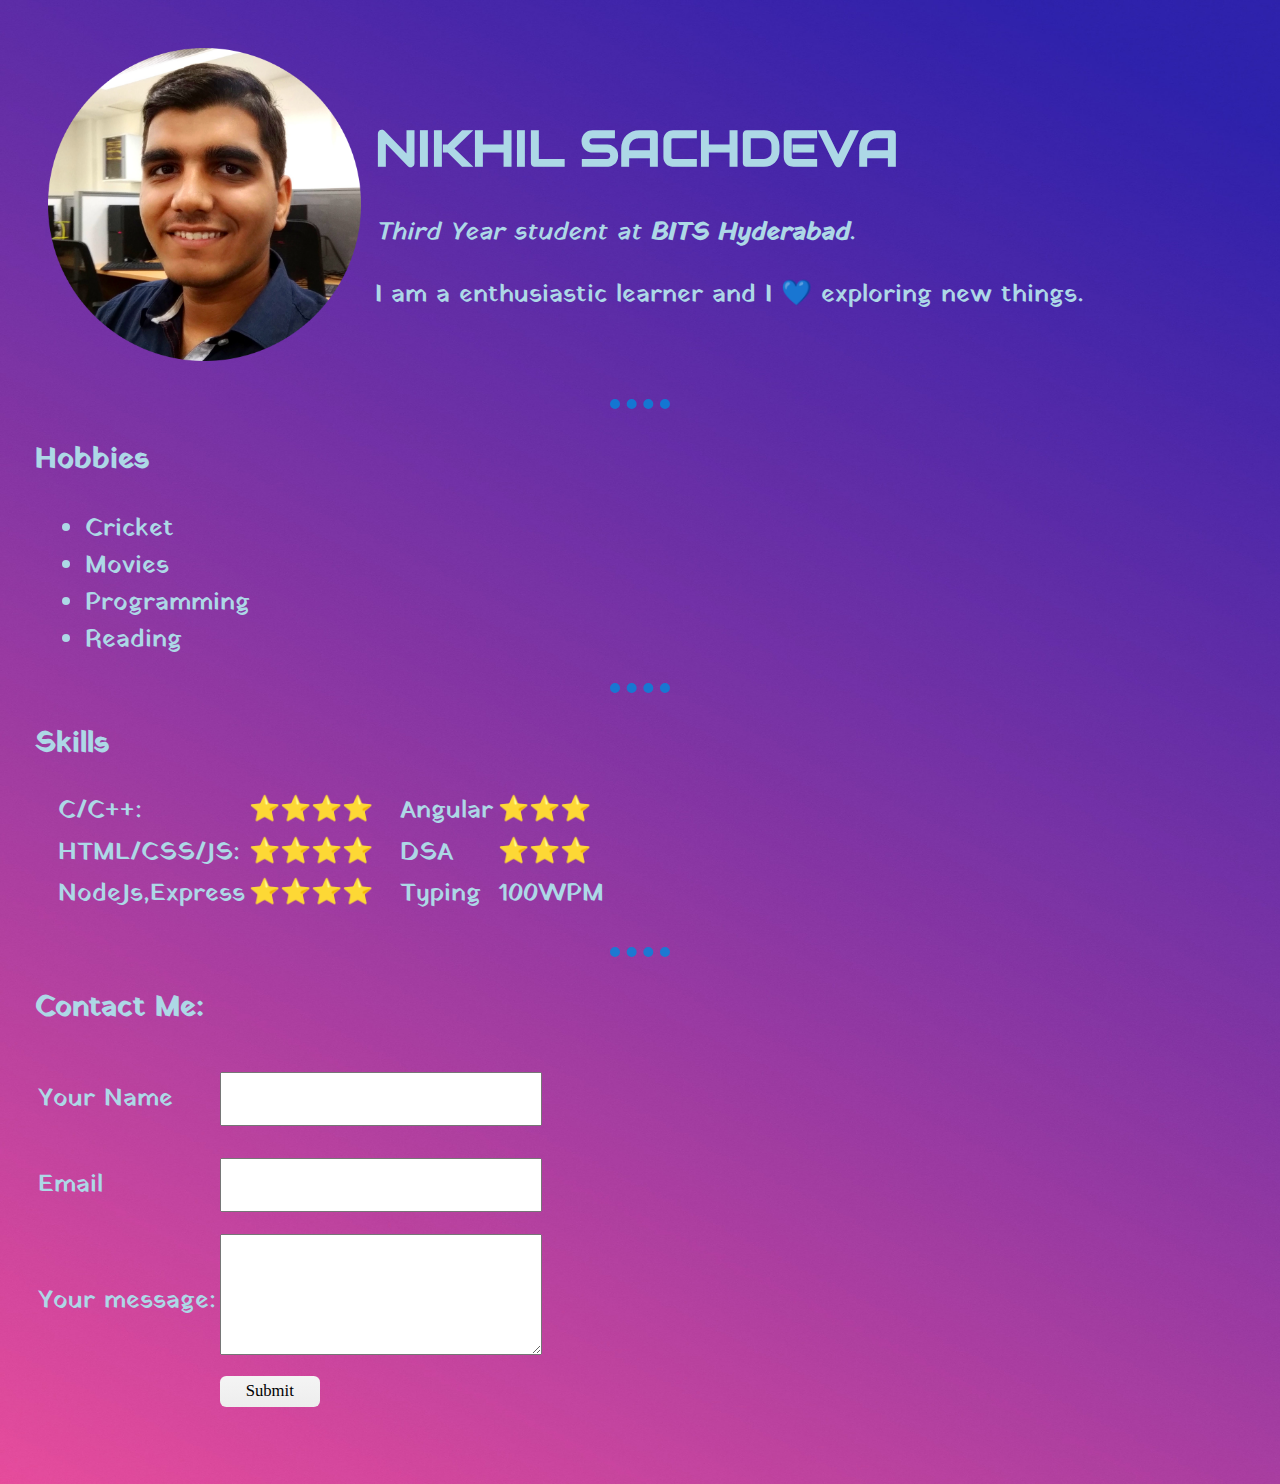
<file: index.html>
<!--
	Author : NIKHIL
	Date : 4/6/21
-->
<!DOCTYPE html>
<html lang="en">
<head>
	<meta charset="UTF-8">
	<meta http-equiv="X-UA-Compatible" content="IE=edge">
	<meta name="viewport" content="width=device-width, initial-scale=1.0">
	<meta name="author" content="stratonov16">
	<link rel="stylesheet" href="my.css">	
	<link href='https://fonts.googleapis.com/css?family=Yatra One' rel='stylesheet'>
	<link rel="stylesheet" href="https://fonts.googleapis.com/css?family=Audiowide">
</head>
	<title>About Me</title>
<body style="padding:20px;">
	<table cellspacing = "10">
		<tr>
			<td><img class="img" src = "nikhil-profile-pic.png" alt="profile-pic"></td>
			<td><p class="about">
				<h1>NIKHIL SACHDEVA </h1>
				<em>Third Year student at <strong>BITS Hyderabad</strong></em>.</p>
				I am a enthusiastic learner and I 💙 exploring new things.</p>
			</p class="about">
			</td>
		</tr>
	</table>
	<hr>

	<h3>Hobbies</h3>
	<ul>
		<li>Cricket</li>
		<li>Movies</li>
		<li>Programming</li>
		<li>Reading</li>
	</ul>
	<hr>
	<h3>Skills</h3>
	<table cellspacing="15px" style="margin-top:-20px;"><tr>
		<td>
		<table>
		<tr><td>C/C++:</td><td>⭐⭐⭐⭐</td></tr>
		<tr><td>HTML/CSS/JS:</td><td>⭐⭐⭐⭐</td></tr>
		<tr><td>NodeJs,Express</td><td>⭐⭐⭐⭐</td></tr> 
		</table>
		</td>
		
		<td>
		<table>
		<tr><td>Angular</td><td>⭐⭐⭐</td></tr>
		<tr><td>DSA</td><td>⭐⭐⭐</td></tr>
		<tr><td>Typing</td><td>100WPM</td></tr>
		</table>	
		</td>
	</tr></table>
	<hr>
	<h3>Contact Me:</h3>
<form action="mailto:nikhil07sachdeva@gmail.com" method="post" enctype="text/plain">
	<table>
		<tr>
			<td><label>Your Name</label></td>
			<td><input name="Name" type="text"><br></td>
		</tr>
		<tr>
			<td><label>Email</label></td>
			<td><input name="Email" type="email"><br></td>
		</tr>
		<tr>
			<td><label>Your message:</label><br></td>
			<td><textarea name="Message" rows="6"cols="30"></textarea></td>
		</tr>
		<tr>
			<td></td>
			<td><input type="submit"></td>
		</tr>
	</table>
</form>
<br>
	
	
</body>
<script>
	document.body.style.zoom="125%"
</script>
</html>
</file>
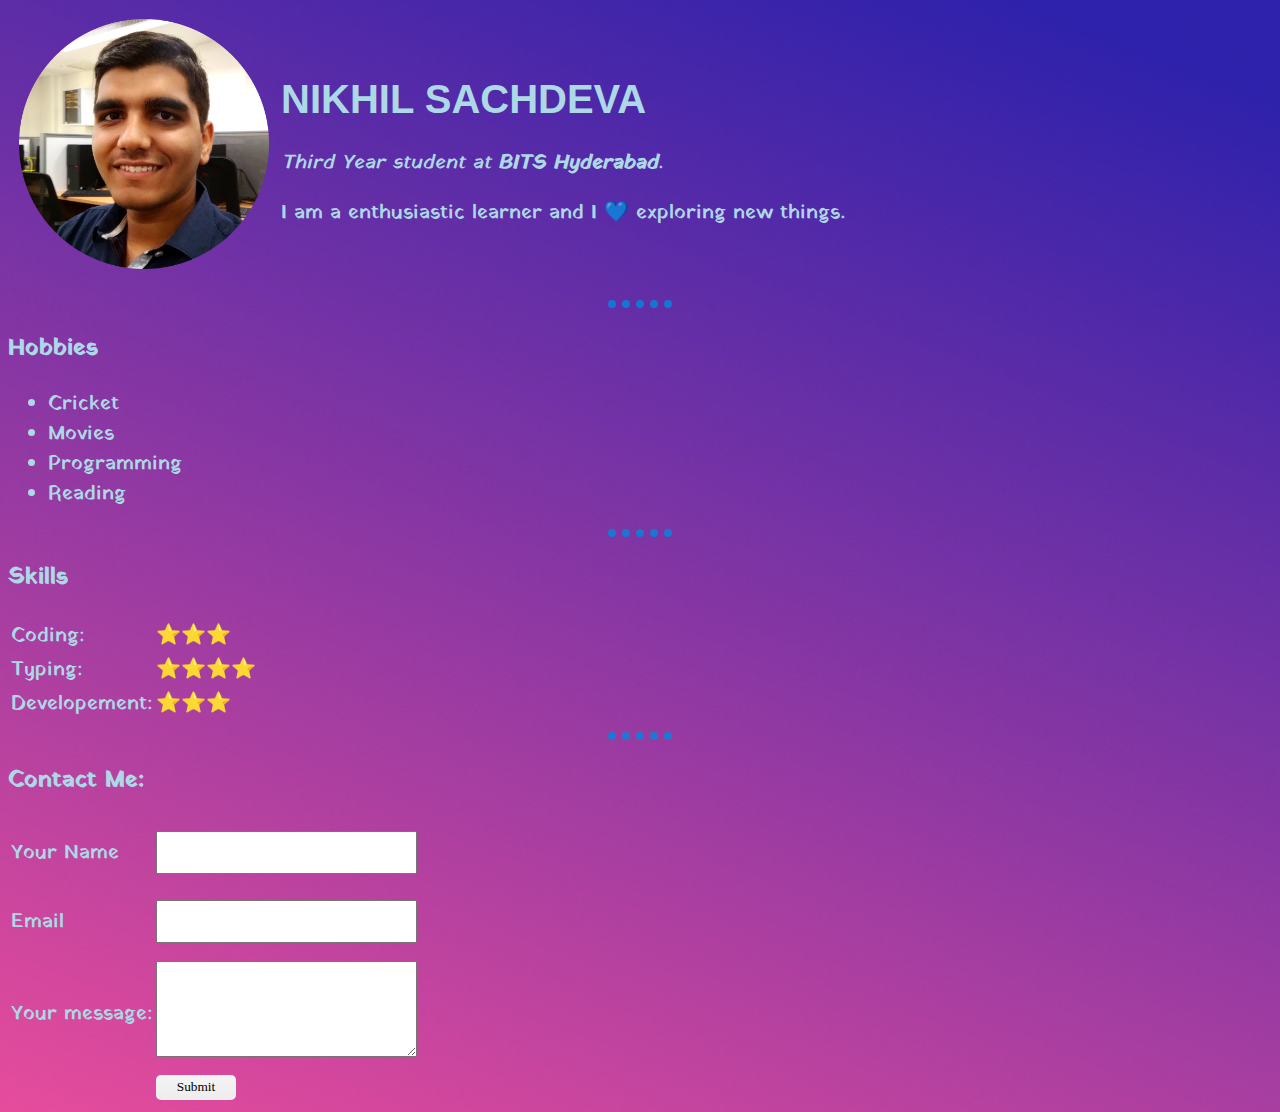
<file: my.html>
<!--
	Author : NIKHIL
	Date : 4/6/21
-->
<!DOCTYPE html>
<html lang="en">
<head>
	<meta charset="UTF-8">
	<meta http-equiv="X-UA-Compatible" content="IE=edge">
	<meta name="viewport" content="width=device-width, initial-scale=1.0">
	<meta name="author" content="stratonov16">
	<link rel="stylesheet" href="my.css">	
	<link href='https://fonts.googleapis.com/css?family=Yatra One' rel='stylesheet'>
</head>
	<title>About Me</title>
<body>
	<table cellspacing = "10">
		<tr>
			<td><img class="img" src = "nikhil-profile-pic.png"></td>
			<td><p class="about">
				<h1>NIKHIL SACHDEVA </h1>
				<em>Third Year student at <strong>BITS Hyderabad</strong></em>.</p>
				I am a enthusiastic learner and I 💙 exploring new things.</p>
			</p class="about">
			</td>
		</tr>
	</table>
	<hr>

	<h3>Hobbies</h3>
	<ul>
		<li>Cricket</li>
		<li>Movies</li>
		<li>Programming</li>
		<li>Reading</li>
	</ul>
	<hr>
	<h3>Skills</h3>
	<table>
		<tr><td>Coding:</td><td>⭐⭐⭐</td></tr>
		<tr><td>Typing:</td><td>⭐⭐⭐⭐</td></tr>
		<tr><td>Developement:</td><td>⭐⭐⭐</td></tr>
	</table>
	<hr>
	<h3>Contact Me:</h3>
<form action="mailto:nikhil07sachdeva@gmail.com" method="post" enctype="text/plain">
	<table>
		<tr>
			<td><label>Your Name</label></td>
			<td><input name="Name" type="text"><br></td>
		</tr>
		<tr>
			<td><label>Email</label></td>
			<td><input name="Email" type="email"><br></td>
		</tr>
		<tr>
			<td><label>Your message:</label><br></td>
			<td><textarea name="Message" rows="6"cols="30"></textarea></td>
		</tr>
		<tr>
			<td></td>
			<td><input type="submit"></td>
		</tr>
	</table>
</form>
	
	
</body>
</html>
</file>
<file: my.css>
.img{
    max-height: 250px;
}
.img:hover{
  max-height: 320px;
  box-shadow: 20px 20px 13px rgba(6, 11, 39, 0.726);
  border-radius: 55%;

}
hr {
  width: 5%;
  border-style:none;
  border-top-style: dotted;
  border-color: rgba(5, 133, 219, 0.836);
  border-width: 8px;

  height:px;
}
h1{
  font-family:"Audiowide", sans-serif;
}
body {
    background-image: url("bgimg.jpg");
    background-size: 110% 100%;
    background-repeat: no-repeat;
    color:lightblue;
    font-family: 'Yatra One';font-size: 20px;
  }
  input[type=text] {
    width: 100%;
    padding: 12px 20px;
    margin: 8px 0;
    box-sizing: border-box;
  }
  input[type=email] {
    /* border-radius: 4px;
    border: 4 px; */
    width: 100%;
    padding: 12px 20px;
    margin: 14px 0;
    box-sizing: border-box;
  }
  input[type=text] {
    width: 100%;
    padding: 12px 20px;
    margin: 8px 0;
    box-sizing: border-box;
  }
input[type=submit] {
    border-radius: 5px;
    border: 0;
    width: 80px;
    height:25px;
    font-family: Tahoma;
    background: #f4f4f4;
    background: -webkit-linear-gradient(top, #f4f4f4 1%, #ededed 100%);
  
}
</file>
